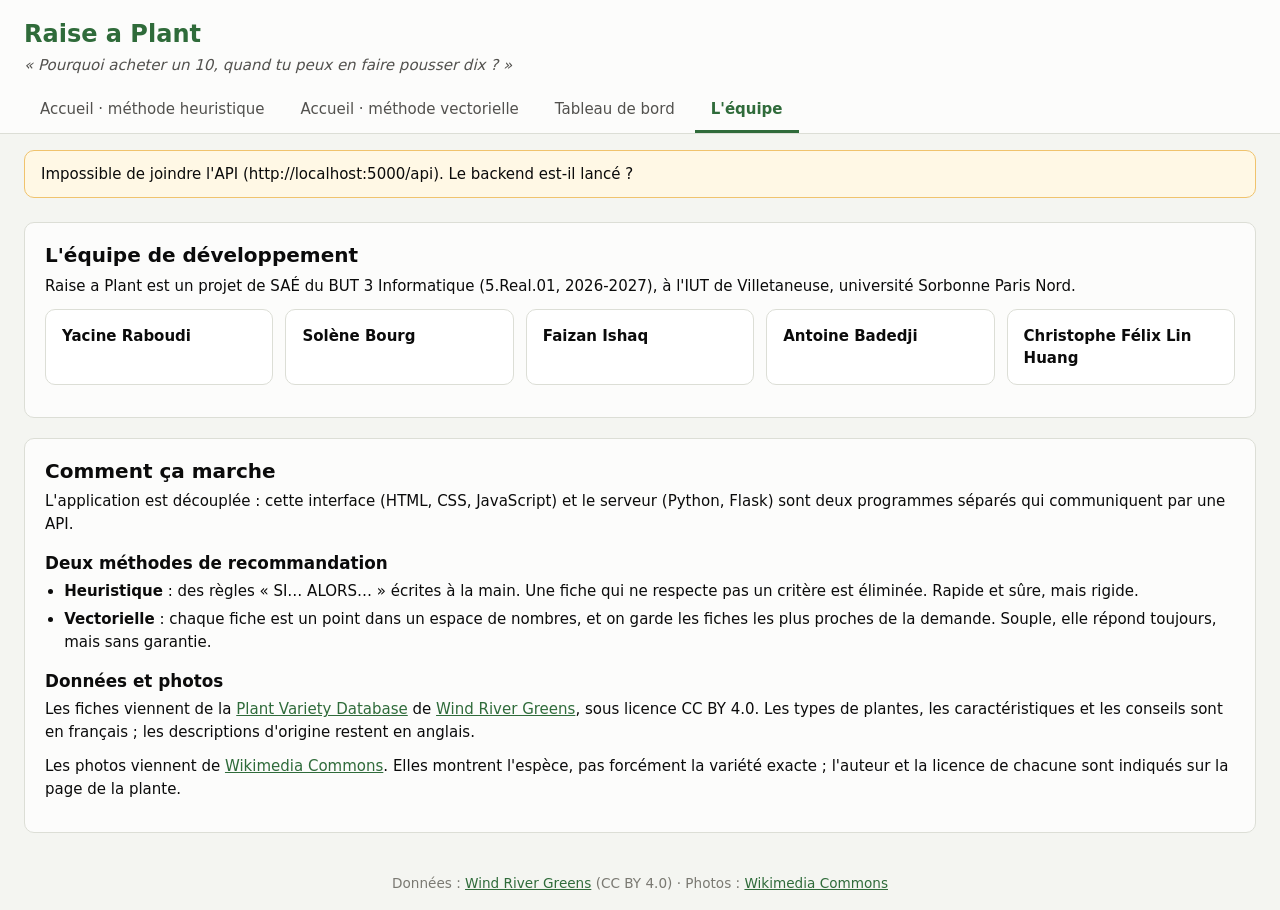
<file: frontend/equipe.html>
<!DOCTYPE html>
<html lang="fr">
<head>
  <meta charset="utf-8">
  <meta name="viewport" content="width=device-width, initial-scale=1">
  <title>Raise a Plant — l'équipe</title>
  <link rel="stylesheet" href="css/style.css">
</head>
<body data-page="team">
  <header id="site-header"></header>
  <div id="status-banner" class="banner" hidden></div>

  <main>
    <section class="panel prose">
      <h2>L'équipe de développement</h2>
      <p>Raise a Plant est un projet de SAÉ du BUT 3 Informatique (5.Real.01, 2026-2027), à l'IUT de Villetaneuse, université Sorbonne Paris Nord.</p>
      <ul class="team-grid">
        <li class="team-card"><strong>Yacine Raboudi</strong></li>
        <li class="team-card"><strong>Solène Bourg</strong></li>
        <li class="team-card"><strong>Faizan Ishaq</strong></li>
        <li class="team-card"><strong>Antoine Badedji</strong></li>
        <li class="team-card"><strong>Christophe Félix Lin Huang</strong></li>
      </ul>
    </section>

    <section class="panel prose">
      <h2>Comment ça marche</h2>
      <p>L'application est découplée : cette interface (HTML, CSS, JavaScript) et le serveur (Python, Flask) sont deux programmes séparés qui communiquent par une API.</p>
      <h3>Deux méthodes de recommandation</h3>
      <ul>
        <li><strong>Heuristique</strong> : des règles « SI… ALORS… » écrites à la main. Une fiche qui ne respecte pas un critère est éliminée. Rapide et sûre, mais rigide.</li>
        <li><strong>Vectorielle</strong> : chaque fiche est un point dans un espace de nombres, et on garde les fiches les plus proches de la demande. Souple, elle répond toujours, mais sans garantie.</li>
      </ul>
      <h3>Données et photos</h3>
      <p>Les fiches viennent de la <a href="https://github.com/bripatch/plant-variety-database" target="_blank" rel="noopener">Plant Variety Database</a> de <a href="https://plants.windrivergreens.com" target="_blank" rel="noopener">Wind River Greens</a>, sous licence CC BY 4.0. Les types de plantes, les caractéristiques et les conseils sont en français ; les descriptions d'origine restent en anglais.</p>
      <p>Les photos viennent de <a href="https://commons.wikimedia.org" target="_blank" rel="noopener">Wikimedia Commons</a>. Elles montrent l'espèce, pas forcément la variété exacte ; l'auteur et la licence de chacune sont indiqués sur la page de la plante.</p>
      <p id="about-version" class="hint"></p>
    </section>
  </main>

  <footer id="site-footer"></footer>
  <script type="module" src="js/layout.js"></script>
</body>
</html>
</file>
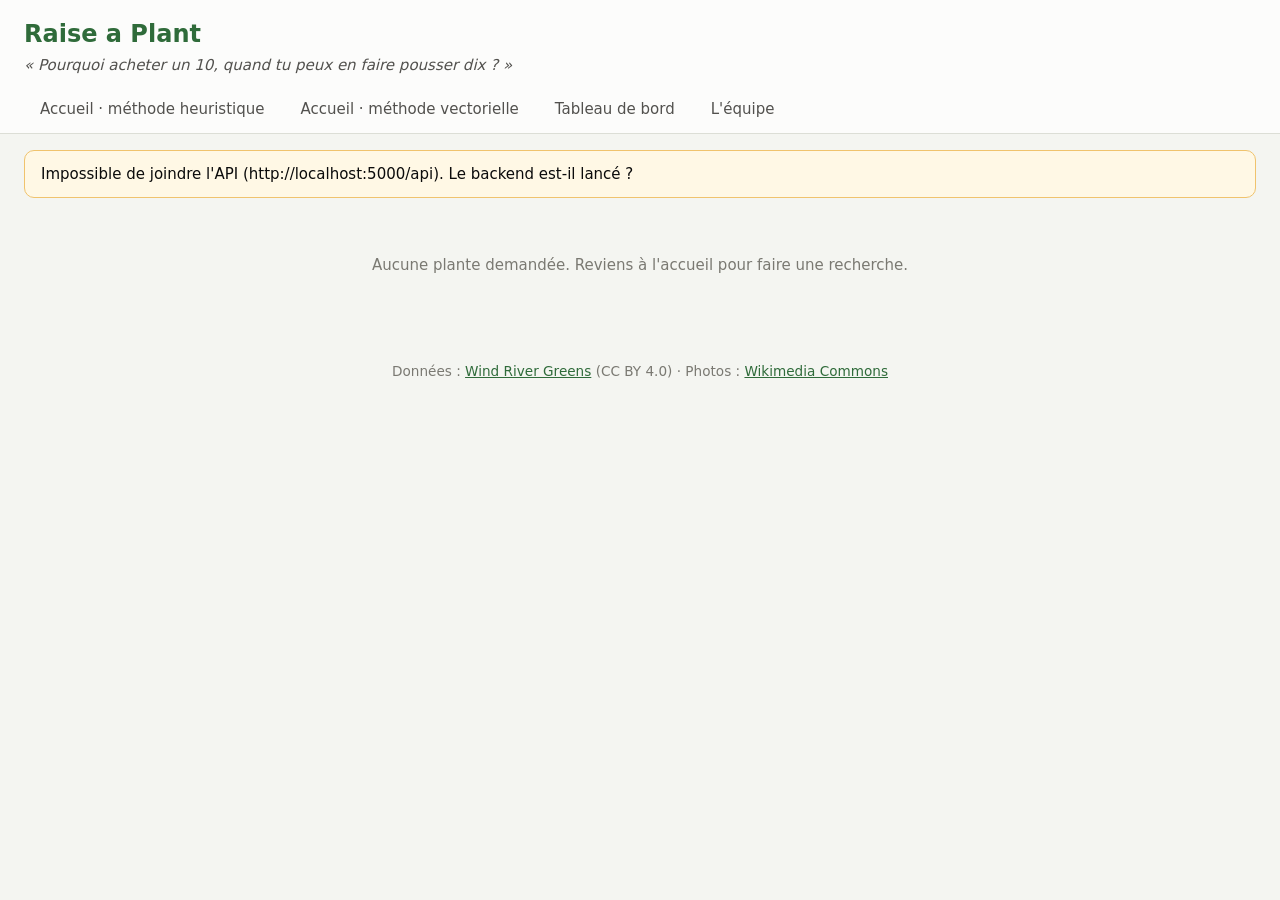
<file: frontend/plante.html>
<!DOCTYPE html>
<html lang="fr">
<head>
  <meta charset="utf-8">
  <meta name="viewport" content="width=device-width, initial-scale=1">
  <title>Raise a Plant — fiche d'une plante</title>
  <link rel="stylesheet" href="css/style.css">
</head>
<!-- Page d'une plante, générée à partir de la base : plante.html?id=12 -->
<body data-page="plant">
  <header id="site-header"></header>
  <div id="status-banner" class="banner" hidden></div>

  <main>
    <!-- Rappel de la recherche O1 qui a mené ici (rempli par plant.js) -->
    <section id="search-summary" class="panel search-summary" hidden></section>
    <!-- Fiche et conseils d'entretien (remplis par plant.js) -->
    <article id="plant-page"><p class="placeholder">Chargement de la fiche…</p></article>
  </main>

  <footer id="site-footer"></footer>
  <script type="module" src="js/plant.js"></script>
</body>
</html>
</file>
<file: frontend/css/style.css>
/* Feuille de style : sobre et lisible. Le branding final viendra en décembre. */
:root {
  --surface-page: #f4f5f1;
  --surface-1: #fcfcfb;        /* cartes et graphiques */
  --border: #dcded6;
  --text-primary: #0b0b0b;
  --text-secondary: #52514e;
  --text-muted: #7a7972;
  --accent: #2f6b3a;           /* vert de l'interface (boutons, onglet actif) */
  --accent-soft: #e4efe3;
  --danger: #b42318;
  /* Couleurs des méthodes dans les graphiques : une couleur par méthode, toujours la même */
  --series-heuristic: #eb6834;
  --series-vector: #2a78d6;
  --radius: 10px;
}

* { box-sizing: border-box; }
body {
  margin: 0;
  font-family: system-ui, -apple-system, "Segoe UI", Roboto, sans-serif;
  font-size: 15px;
  line-height: 1.5;
  color: var(--text-primary);
  background: var(--surface-page);
}
h1, h2, h3, h4 { margin: 0 0 .4rem; line-height: 1.25; }
h2 { font-size: 1.25rem; }
h3 { font-size: 1.05rem; }
h4 { font-size: .95rem; margin-top: 1rem; }
p { margin: 0 0 .75rem; }
a { color: var(--accent); }
[hidden] { display: none !important; }

/* ---- En-tête et menu ---- */
#site-header {
  background: var(--surface-1);
  border-bottom: 1px solid var(--border);
  padding: 1rem 1.5rem 0;
}
.brand-name { font-size: 1.5rem; font-weight: 700; color: var(--accent); text-decoration: none; }
.tagline { color: var(--text-secondary); font-style: italic; margin: .1rem 0 .75rem; }
.tabs { display: flex; gap: .25rem; flex-wrap: wrap; }
.tab {
  padding: .6rem 1rem; color: var(--text-secondary); text-decoration: none;
  border-bottom: 3px solid transparent;
}
.tab:hover { color: var(--text-primary); }
.tab.is-active { color: var(--accent); border-bottom-color: var(--accent); font-weight: 600; }

.banner {
  margin: 1rem 1.5rem 0; padding: .75rem 1rem;
  border: 1px solid #f0c36d; background: #fff8e5; border-radius: var(--radius);
}

main { padding: 1.5rem; max-width: 1280px; margin: 0 auto; display: grid; gap: 1.25rem; }
#site-footer { text-align: center; color: var(--text-muted); padding: 1rem; font-size: .85rem; }

/* ---- Blocs génériques ---- */
.panel {
  background: var(--surface-1); border: 1px solid var(--border);
  border-radius: var(--radius); padding: 1.25rem;
}
.hint, small { color: var(--text-secondary); }
small { display: block; font-size: .8rem; margin-top: .4rem; }
.placeholder { color: var(--text-muted); padding: 2rem; text-align: center; }
.error { color: var(--danger); margin: .75rem 0 0; }
.original { color: var(--text-muted); font-size: .8rem; }
.view-header { display: flex; justify-content: space-between; align-items: flex-start; gap: 1rem; flex-wrap: wrap; }
.prose ul { margin: 0 0 .75rem; padding-left: 1.2rem; }
.prose li { margin-bottom: .35rem; }
.prose h3 { margin-top: 1.1rem; }
.swatch { display: inline-block; width: 10px; height: 10px; border-radius: 2px; margin-right: .35rem; vertical-align: baseline; }

.button {
  font: inherit; cursor: pointer; padding: .5rem 1rem;
  border: 1px solid var(--border); border-radius: 8px; background: var(--surface-1); color: var(--text-primary);
}
.button:hover { border-color: var(--text-muted); }
.button-primary { background: var(--accent); border-color: var(--accent); color: #fff; font-weight: 600; }
.button-primary:hover { filter: brightness(1.1); }
.button:disabled { opacity: .5; cursor: default; }

/* ---- Page d'accueil ---- */
.method-banner {
  background: var(--accent-soft); border-radius: var(--radius); padding: 1rem 1.25rem;
}
.method-banner p:last-child { margin-bottom: 0; }
.method-name { font-size: 1.05rem; }

.search-columns { display: grid; grid-template-columns: minmax(280px, 2fr) minmax(320px, 3fr); gap: 1.25rem; align-items: start; }
@media (max-width: 860px) { .search-columns { grid-template-columns: 1fr; } }
.objective-tag {
  display: inline-block; font-size: .75rem; font-weight: 700; vertical-align: middle;
  background: var(--accent); color: #fff; border-radius: 6px; padding: .1rem .45rem; margin-right: .35rem;
}
.search-bar { display: flex; gap: .5rem; }
.search-bar input { flex: 1; min-width: 0; }
.search-bar input, .field select {
  font: inherit; padding: .5rem .6rem; width: 100%;
  border: 1px solid var(--border); border-radius: 8px; background: #fff; color: var(--text-primary);
}
.field { display: block; margin-bottom: .9rem; }
.field > span { display: block; font-weight: 600; margin-bottom: .25rem; }
.field-inline { display: flex; align-items: center; gap: .5rem; }
.field-inline > span { margin: 0; font-weight: 400; }
.field-row { display: grid; grid-template-columns: 1.7fr 1fr; gap: .75rem; align-items: end; }
.actions { display: flex; gap: .5rem; }

.slider-row { margin-bottom: 1rem; }
.slider-head { display: flex; justify-content: space-between; align-items: baseline; gap: .5rem; }
.slider-toggle { font-weight: 600; display: flex; align-items: center; gap: .4rem; }
.slider-value { color: var(--text-secondary); font-variant-numeric: tabular-nums; }
.slider-row input[type="range"] { width: 100%; accent-color: var(--accent); margin: .35rem 0 0; }
.slider-ends { display: flex; justify-content: space-between; color: var(--text-muted); font-size: .8rem; }

/* ---- Résultats ---- */
.results:empty { display: none; }
.summary { margin-bottom: .5rem; }
.query-text { background: var(--accent-soft); padding: .15rem .4rem; border-radius: 4px; }
.tiles { display: grid; grid-template-columns: repeat(auto-fit, minmax(130px, 1fr)); gap: .75rem; margin: .75rem 0; }
.tile { background: var(--surface-1); border: 1px solid var(--border); border-radius: var(--radius); padding: .7rem .9rem; }
.tile-label { color: var(--text-secondary); font-size: .8rem; }
.tile-value { font-size: 1.35rem; font-weight: 650; font-variant-numeric: tabular-nums; }
.tile-note { color: var(--text-muted); font-size: .75rem; }

.chart-box { position: relative; background: var(--surface-1); border: 1px solid var(--border); border-radius: var(--radius); padding: .9rem; margin-bottom: 1rem; }
.chart-title { font-weight: 600; margin-bottom: .1rem; }
.chart-subtitle { color: var(--text-secondary); font-size: .85rem; margin-bottom: .5rem; }
.chart-canvas { position: relative; height: 220px; }

/* Fiches cliquables */
.card-grid { display: grid; grid-template-columns: repeat(auto-fill, minmax(260px, 1fr)); gap: 1rem; }
.plant-card {
  display: flex; flex-direction: column; overflow: hidden;
  background: var(--surface-1); border: 1px solid var(--border); border-radius: var(--radius);
  color: inherit; text-decoration: none;
}
.plant-card:hover, .plant-card:focus-visible { border-color: var(--accent); box-shadow: 0 2px 10px #0000001a; }
.plant-card-body { padding: .9rem; }
.photo { display: block; width: 100%; aspect-ratio: 4 / 3; object-fit: cover; background: #e9eae4; }
.photo-empty { display: flex; align-items: center; justify-content: center; color: var(--text-muted); font-size: .85rem; }
.photo-credit { color: var(--text-muted); font-size: .75rem; margin: .35rem 0 0; }
.photo-credit a { color: inherit; }
.result-head { display: flex; justify-content: space-between; gap: .75rem; align-items: baseline; }
.result-head h3 { font-size: 1rem; }
.result-rank { color: var(--text-muted); font-variant-numeric: tabular-nums; margin-right: .4rem; }
.result-score { font-variant-numeric: tabular-nums; color: var(--text-secondary); white-space: nowrap; font-size: .85rem; }
.scientific { font-style: italic; color: var(--text-secondary); font-size: .9rem; }
.score-track { height: 6px; background: #e9eae4; border-radius: 3px; margin: .5rem 0 .6rem; overflow: hidden; }
.score-fill { height: 100%; border-radius: 3px; }
.chips { display: flex; flex-wrap: wrap; gap: .35rem; margin: .4rem 0; padding: 0; list-style: none; }
.chip { border: 1px solid var(--border); border-radius: 999px; padding: .1rem .6rem; font-size: .8rem; background: #fff; }
.chip-category { background: var(--accent-soft); border-color: transparent; }
.chip-link { color: var(--accent); text-decoration: none; display: inline-block; }
.chip-link:hover { border-color: var(--accent); }
.chip b { font-weight: 600; }
.why { margin-top: .6rem; padding-top: .6rem; border-top: 1px solid var(--border); }
.why-title { font-weight: 600; font-size: .9rem; }
.why .hint { font-size: .8rem; margin-bottom: .3rem; }

/* ---- Page d'une plante ---- */
.search-summary p { margin-bottom: .4rem; }
.search-summary .why { border-top: 0; padding-top: 0; margin-top: 0; }
#plant-page { display: grid; gap: 1rem; }
#plant-page > h2 { margin: .5rem 0 0; }
.plant-hero { display: grid; grid-template-columns: minmax(220px, 340px) 1fr; gap: 1.25rem; align-items: start; }
@media (max-width: 720px) { .plant-hero { grid-template-columns: 1fr; } }
.plant-hero-photo .photo { border-radius: 8px; }
.care-grid { display: grid; grid-template-columns: repeat(auto-fit, minmax(240px, 1fr)); gap: 1rem; }
.care-card { background: var(--surface-1); border: 1px solid var(--border); border-left: 4px solid var(--accent); border-radius: var(--radius); padding: .9rem 1rem; }
.care-card p:last-child { margin-bottom: 0; }

/* ---- Tableau de bord ---- */
.dashboard-grid { display: grid; grid-template-columns: repeat(auto-fit, minmax(340px, 1fr)); gap: 1.25rem; align-items: start; }
.approach-card h3 { display: flex; align-items: center; }
.objective-block { border-top: 1px solid var(--border); margin-top: 1rem; }
table.data { width: 100%; border-collapse: collapse; font-size: .88rem; margin: .5rem 0 1rem; }
table.data th, table.data td { text-align: left; padding: .35rem .5rem; border-bottom: 1px solid var(--border); vertical-align: top; }
table.data th { color: var(--text-secondary); font-weight: 600; width: 38%; }
table.data td.num, table.data th.num { text-align: right; font-variant-numeric: tabular-nums; width: auto; }
details { margin-bottom: .75rem; }
summary { cursor: pointer; color: var(--accent); }

/* ---- Page équipe ---- */
.team-grid { list-style: none; padding: 0 !important; display: grid; grid-template-columns: repeat(auto-fill, minmax(200px, 1fr)); gap: .75rem; }
.team-card { border: 1px solid var(--border); border-radius: var(--radius); padding: .9rem 1rem; background: #fff; margin: 0 !important; }
</file>
